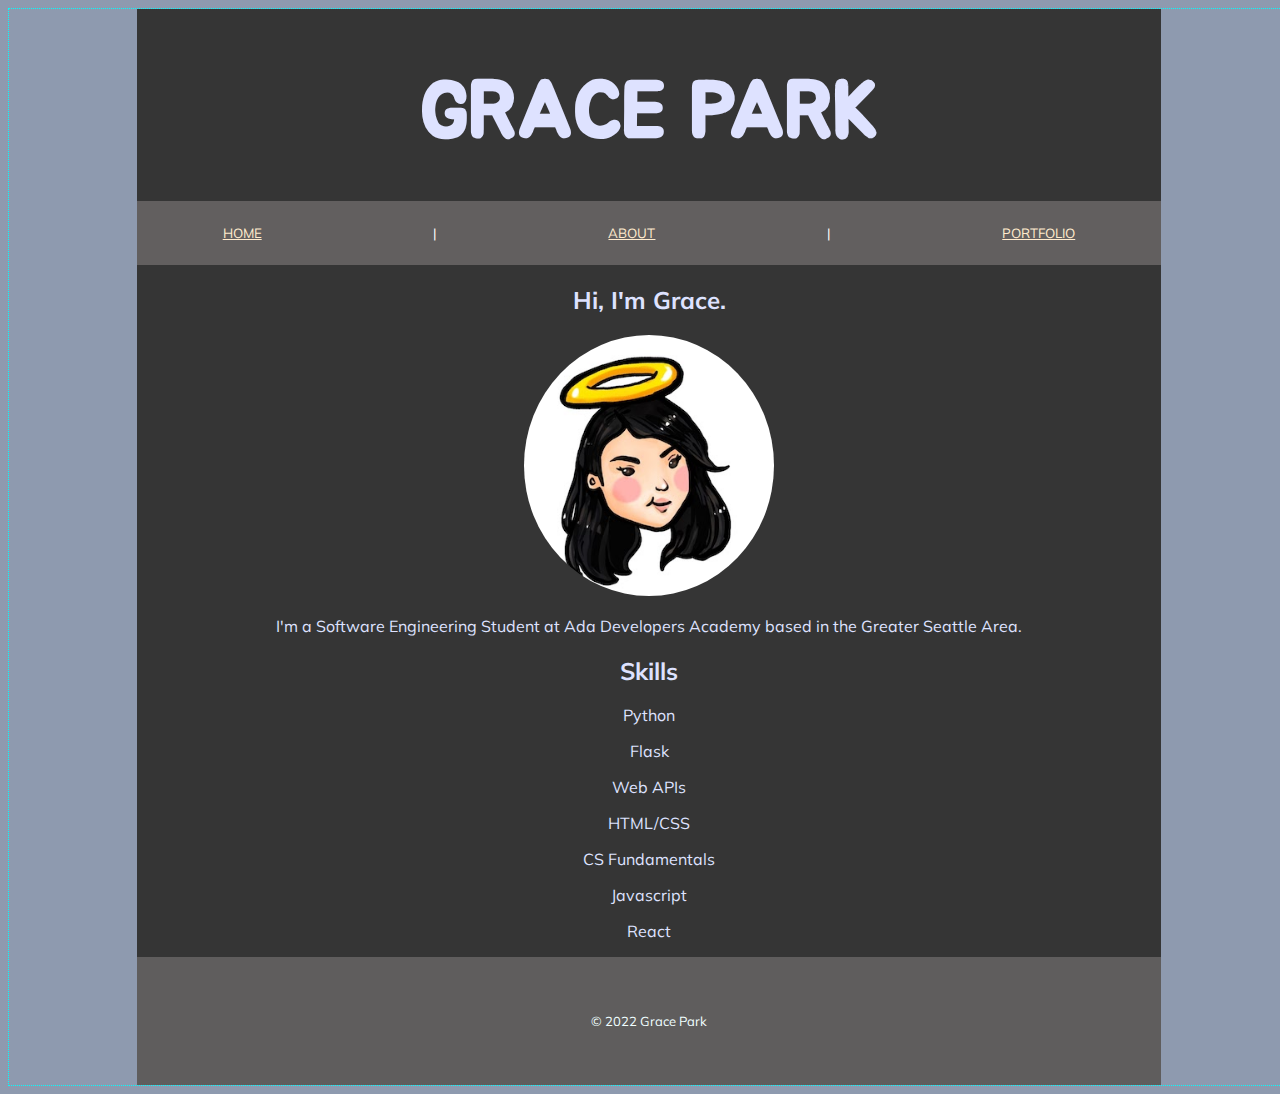
<file: index.html>
<!DOCTYPE html>
<html lang="en">
    <head>
      <meta charset="UTF-8">
      <meta http-equiv="X-UA-Compatible" content="IE=edge">
      <meta name="viewport" content="width=device-width, initial-scale=1.0">
      <title>Home | Grace Park</title>
      <link href="../stylesheets/index.css" rel="stylesheet">
    </head>

    <body class="container">

    <header><h1 class="header-title">Grace Park</h1></header>

      <nav> 
        <a href="index.html">Home</a> | 
        <a href="about.html">About</a> |
        <a href="portfolio.html">Portfolio</a>
      </nav>
      
      <main>
        <section>
          <h2>Hi, I'm Grace.</h2>
          <img id="gp" alt="Grace Park portfolio headshot - eadoyle" src="/assets/image0.jpg"/>
          <p>I'm a Software Engineering Student at Ada Developers Academy based in the Greater Seattle Area.</p>
          <p></p>
        
        </section>
        <section>
          <h2>Skills</h2>
          <p>Python</p>
          <p></p> 
          <p>Flask</p>
          <p>Web APIs</p>
          <p>HTML/CSS</p>
          <p>CS Fundamentals</p>
          <p>Javascript</p>
          <p>React</p>
        </section>

      </main>

      <footer>
          &copy; 2022 Grace Park
      </footer>

    </body>

</html>
</file>
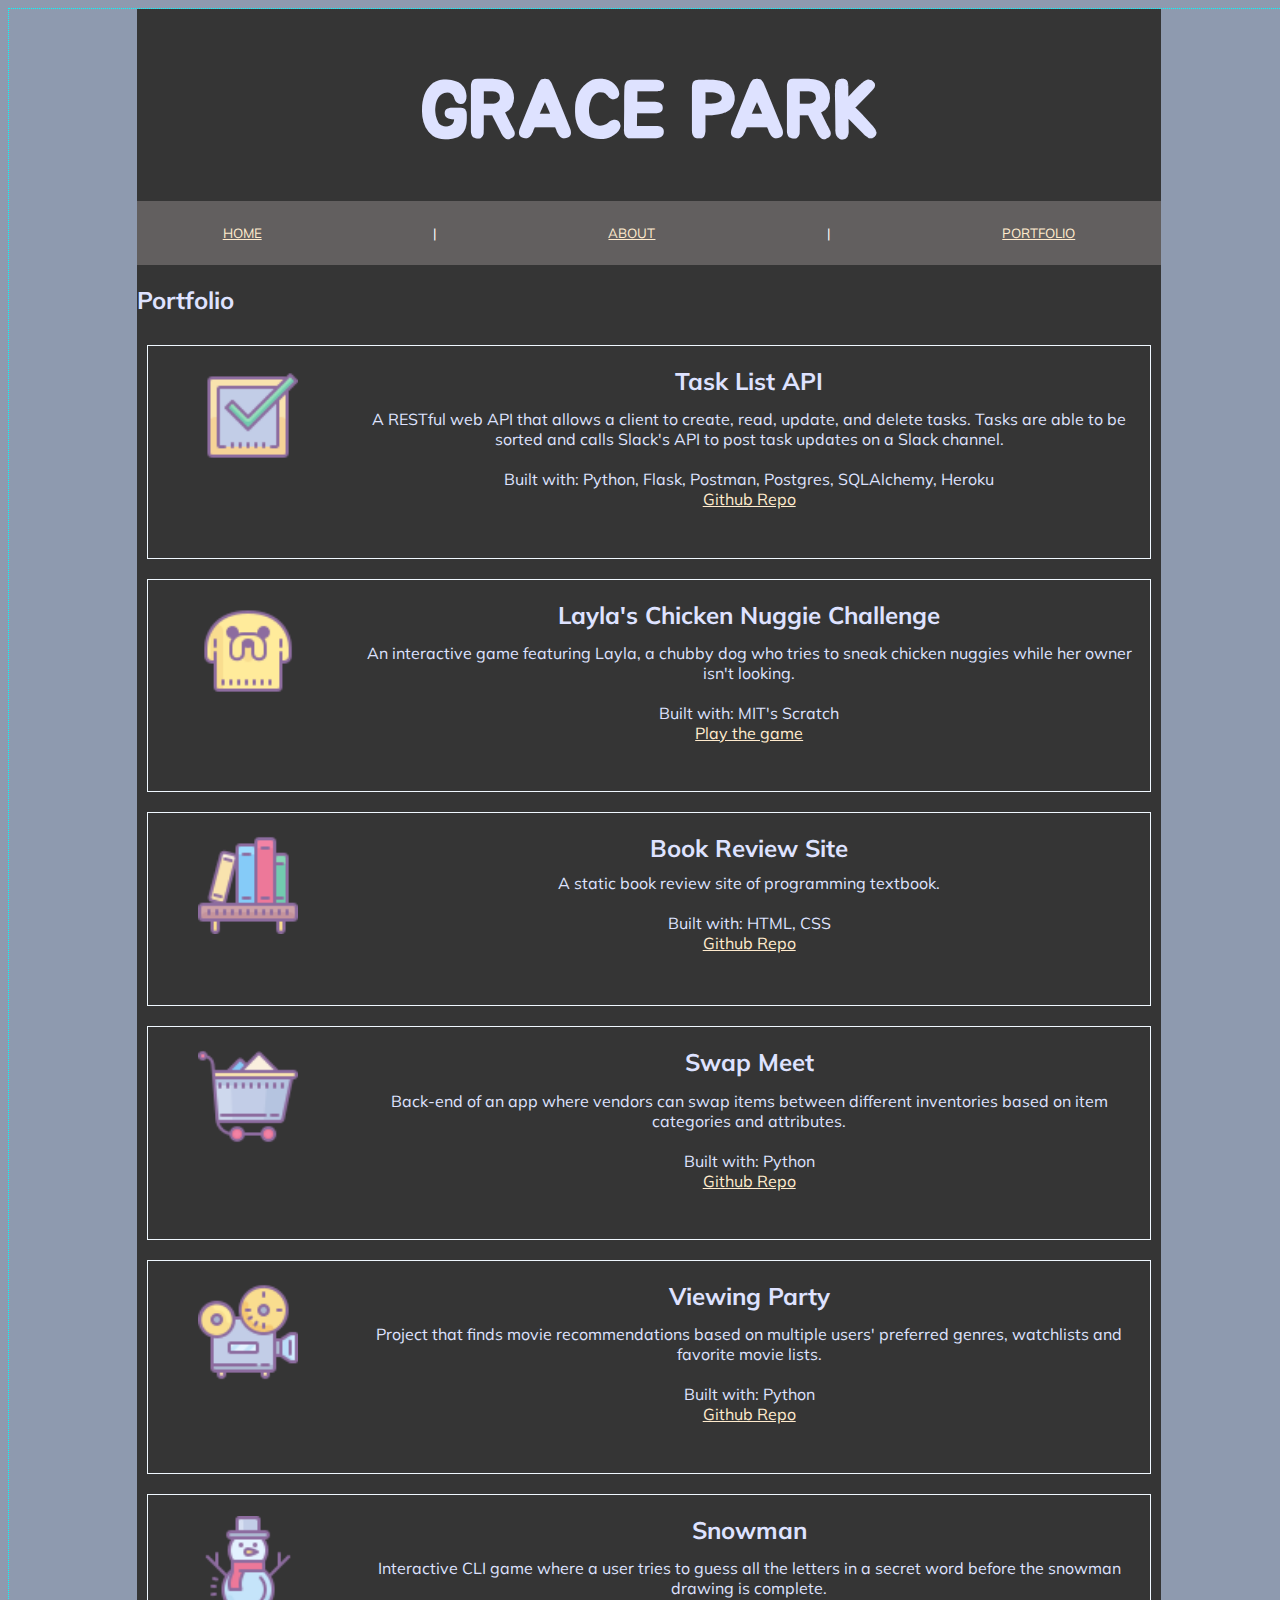
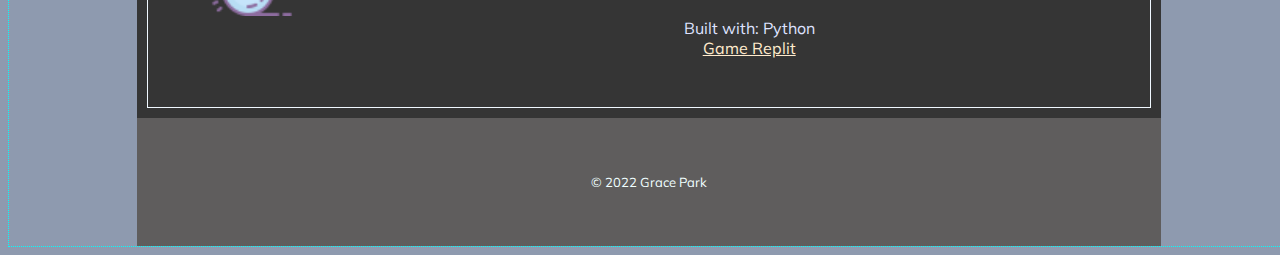
<file: portfolio.html>
<!DOCTYPE html>
<html lang="en">
    <head>
      <meta charset="UTF-8">
      <meta http-equiv="X-UA-Compatible" content="IE=edge">
      <meta name="viewport" content="width=device-width, initial-scale=1.0">
      <title>Portfolio | Grace Park</title>
      <link href="../stylesheets/portfolio.css" rel="stylesheet">
    </head>

    <body class="container">

      <header><h1 class="header-title">Grace Park</h1></header>

      <nav class = "nav"> 
        <a href="index.html">Home</a> | 
        <a href="about.html">About</a> |
        <a href="portfolio.html">Portfolio</a>
      </nav>
      
      <main>
          <h2>Portfolio</h2>

        <section class="project-container">
          <h2 class="project-title">Task List API</h2>
          <p class="project-image"><img class="project-icon" alt="Tasklist checkmark icon" src="/assets/tasklist.png"/></p>
          <p class="project-description"> A RESTful web API that allows a client to create, read, update, and delete tasks. Tasks are able to be sorted and calls Slack's API to post task updates on a Slack channel. 
            <br>
            <br>
            Built with: Python, Flask, Postman, Postgres, SQLAlchemy, Heroku
            <br>
            <a href="https://github.com/gpark439/task-list-api">Github Repo</a>
          </p>
        </section>

        <section class="project-container">
          <h2 class="project-title">Layla's Chicken Nuggie Challenge</h2>
          <p class="project-image"><img class="project-icon" alt="Layla's Chicken Nuggie Challenge dog icon" src="/assets/dog.png"/></p>
          <p class="project-description">An interactive game featuring Layla, a chubby dog who tries to sneak chicken nuggies while her owner isn't looking. 
            <br>
            <br>
            Built with: MIT's Scratch
            <br><a href="https://scratch.mit.edu/projects/524056233">Play the game</a>
          </p>
        </section>

        <section class="project-container">
          <h2 class="project-title">Book Review Site</h2>
          <p class="project-image"><img class="project-icon" alt="Book Review Site book icon" src="/assets/books.png"/></p>
          <p class="project-description">A static book review site of programming textbook. 
            <br>
            <br>
            Built with: HTML, CSS
            <br>
          <a href="https://github.com/gpark439/book-review-site">Github Repo</a>
        </p>
        </section>

        <section class="project-container">
          <h2 class="project-title">Swap Meet</h2>
          <p class="project-image"><img class="project-icon" alt="Swap meet shopping cart icon" src="/assets/swapmeet.png"/></p>
          <p class="project-description">Back-end of an app where vendors can swap items between different inventories based on item categories and attributes. 
            <br>
            <br>
            Built with: Python
            <br>
            <a href="https://github.com/gpark439/swap-meet">Github Repo</a>
          </p>
        </section>

        <section class="project-container">
          <h2 class="project-title">Viewing Party</h2>
          <p class="project-image"><img class="project-icon" alt="Viewing Party movie icon" src="/assets/viewingparty.png"/></p>
          <p class="project-description">Project that finds movie recommendations based on multiple users' preferred genres, watchlists and favorite movie lists.
            <br>
            <br>
            Built with: Python
            <br>
            <a href="https://github.com/gpark439/viewing-party">Github Repo</a>
          </p> 
        </section>
        
        <section class="project-container">
          <h2 class="project-title">Snowman</h2>
          <p class="project-image"><img class="project-icon" alt="Snowman icon" src="/assets/snowman.png"/></p>
          <p class="project-description">Interactive CLI game where a user tries to guess all the letters in a secret word before the snowman drawing is complete.
            <br>
            <br>
            Built with: Python
            <br>
            <a href="https://replit.com/join/wnenoecrjc-gracepark10">Game Replit</a>
          </p>
        </section>
      </main>

      <footer>
          &copy; 2022 Grace Park
      </footer>
    </body>

</html>
</file>
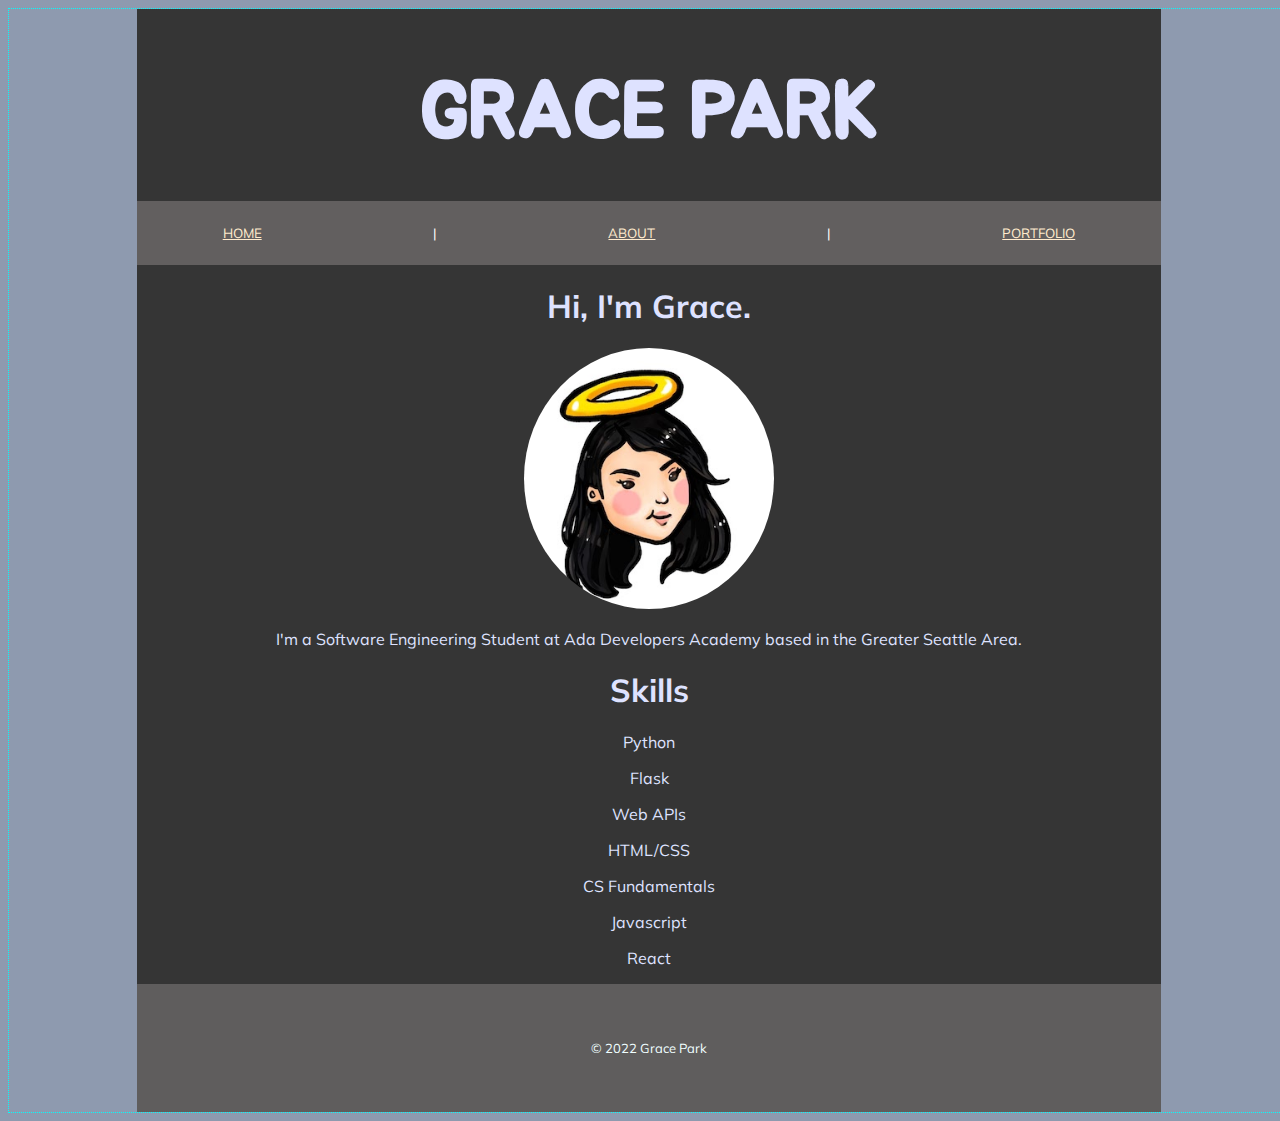
<file: pages/about.html>
<!DOCTYPE html>
<html lang="en">
    <head>
      <meta charset="UTF-8">
      <meta http-equiv="X-UA-Compatible" content="IE=edge">
      <meta name="viewport" content="width=device-width, initial-scale=1.0">
      <title>Home | Grace Park</title>
      <link href="../stylesheets/index.css" rel="stylesheet">
    </head>

    <body class="container">

    <header><h1 class="header-title">Grace Park</h1></header>

      <nav> 
        <a href="index.html">Home</a> | 
        <a href="about.html">About</a> |
        <a href="portfolio.html">Portfolio</a>
      </nav>
      
      <main>
        <section>
          <h1>Hi, I'm Grace.</h1>
          <img id="gp" alt="Grace Park portfolio headshot - eadoyle" src="/assets/image0.jpg"/>
          <p>I'm a Software Engineering Student at Ada Developers Academy based in the Greater Seattle Area.</p>
          <p></p>
        
        </section>
        <section>
          <h1>Skills</h1>
          <p>Python</p>
          <p></p> 
          <p>Flask</p>
          <p>Web APIs</p>
          <p>HTML/CSS</p>
          <p>CS Fundamentals</p>
          <p>Javascript</p>
          <p>React</p>
        </section>

      </main>

      <footer>
          &copy; 2022 Grace Park
      </footer>

    </body>

</html>
</file>
<file: stylesheets/index.css>
@import url('https://fonts.googleapis.com/css?family=Muli');

@import url('https://fonts.googleapis.com/css2?family=Jua&display=swap');

.container {
    border: 1px;
    border-color:cyan;
    border-style: dotted;
    display: grid;
    width: 100vw;
    min-height: 100vh;
    grid-template-rows: 15vw 5vw auto 10vw;
    grid-template-columns: 10vw 80vw 10vw;
}

body {
    font-family: Muli, sans-serif;
    color:aliceblue;
    background-color: #8e9aaf;
}

header{
    grid-row: 1;
    grid-column: 2;
    background-color: #353535;
    color: #dee2ff;
    text-align: center;

}

.header-title {
    font-family: Jua, sans-serif;
    font-size: 5em;
    font-weight: bolder;
    text-transform: uppercase;
}

nav {
    grid-row: 2;
    grid-column: 2;
    display: flex;
    flex-wrap: wrap;
    justify-content: space-around;
    align-items: center;
    background-color: #625f5f;
    border: 1px;
    border-color: aliceblue;
    color: white;
    font-size: smaller;
    text-transform: uppercase;
}

#gp{
    width: 250px;
    height: auto;
    border-radius: 50%;
}

main {
    grid-row: 3;
    grid-column: 2;
    text-align: center;
    background-color: #353535;
    color:#dee2ff;
}

section {
    margin: 10px;
}


footer {
    grid-row: 4;
    grid-column: 2;
    display: flex;
    align-items: center;
    justify-content: center;
    flex-direction: column;
    color:azure;
    text-align: center;
    font-size: small;
    background-color: #5f5d5d;
}


a:hover {
    color: #c63baa;
}

a:visited {
    color:cadetblue;
}

a {
    color:blanchedalmond;
    text-decoration: underline;
}

h1 {
    text-align: center;
}

ul {
    list-style-type: none;
    list-style-position: inside;
}
</file>
<file: stylesheets/portfolio.css>
@import url('https://fonts.googleapis.com/css?family=Muli');
@import url('https://fonts.googleapis.com/css2?family=Jua&display=swap');

.container {
    border: 1px;
    border-color:cyan;
    border-style: dotted;
    display: grid;
    width: 100vw;
    min-height: 100vh;
    grid-template-rows: 15vw 5vw auto 10vw;
    grid-template-columns: 10vw 80vw 10vw;
}

body {
    font-family: Muli, sans-serif;
    color:aliceblue;
    background-color: #8e9aaf;
}

header{
    grid-row: 1;
    grid-column: 2;
    background-color: #353535;
    color: #dee2ff;
    text-align: center;

}

.header-title {
    font-family: Jua, sans-serif;
    font-size: 5em;
    font-weight: bolder;
    text-transform: uppercase;
}

nav {
    grid-row: 2;
    grid-column: 2;
    display: flex;
    flex-wrap: wrap;
    justify-content: space-around;
    align-items: center;
    background-color: #625f5f;
    border: 1px;
    border-color: aliceblue;
    color: white;
    font-size: smaller;
    text-transform: uppercase;
}

.project-icon{
    width: 100px;
    height: 100px;
}

main {
    grid-row: 3;
    grid-column: 2;
    display: flex;
    flex-wrap: wrap;
    align-items: center;
    text-align: center;
    background-color: #353535;
    color:#dee2ff;
}

section {
    margin: 10px;
}

.project-container {
    display: grid;
    width: 80vw;
    grid-template-columns: 20% 80%;
    grid-template-rows: 20% auto;
    border: 1px solid aliceblue;
}

.project-title {
    grid-column: 2;
    grid-row: 1;
}
.project-image {
    grid-column: 1;
    grid-row: 1 / span 2;
    padding: 5px 5px 5px 5px;
}

.project-description {
    grid-column: 2;
    grid-row: 2;
    padding: 5px 5px 5px 5px;
}

footer {
    grid-row: 4;
    grid-column: 2;
    display: flex;
    align-items: center;
    justify-content: center;
    flex-direction: column;
    color:azure;
    text-align: center;
    font-size: small;
    background-color: #5f5d5d;
}

h1, h2 {
    text-align: center;
}

a:hover {
    color: #c63baa;
}

a:visited {
    color:cadetblue;
}

a {
    color:blanchedalmond;
    text-decoration: underline;
}
</file>
